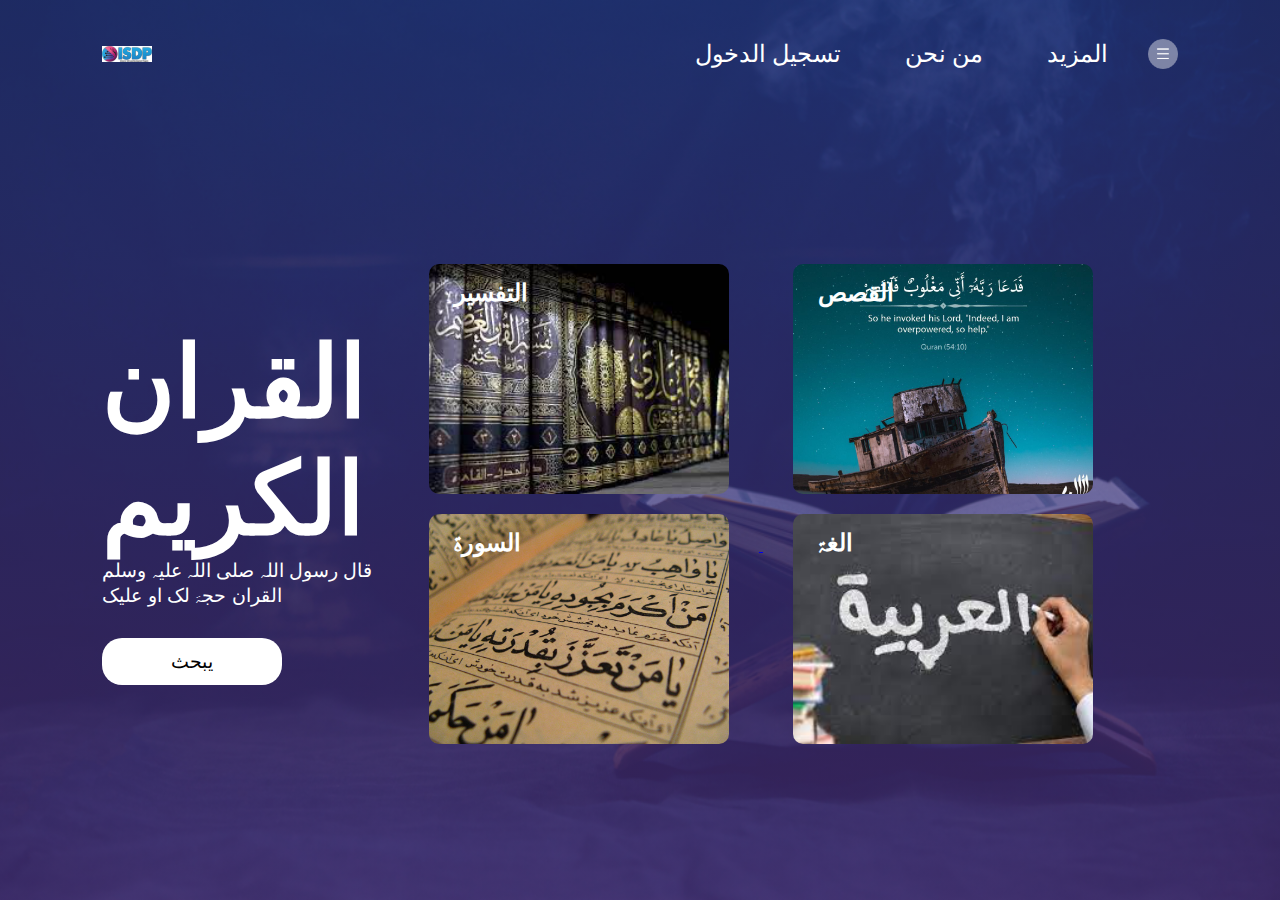
<file: index.html>
<!DOCTYPE html>
<html lang="en">

<head>
    <meta charset="UTF-8">
    <meta name="viewport" content="width=device-width, initial-scale=1.0">
    <title>Project2</title>
    <link rel="stylesheet" href="style.css">
    <link href="https://fonts.googleapis.com/css2?family=Roboto:ital,wght@1,300&display=swap" rel="stylesheet">

</head>

<body>
    <div class="container">
        <div class="navbar">
            <img src="isdp.png" class="logo">
            <nav>
                <ul>
                    <li><a href="" style="font-size: x-large;">تسجیل الدخول</a></li>
                    <li><a href="" style="font-size: x-large;">من نحن</a></li>
                    <li><a href="" style="font-size: x-large;">المزید</a></li>
                </ul>
            </nav>
            <img src="menu.png" class="menu-icon">
        </div>
        <div class="row">
            <div class="col">
                <h1>القران الکریم</h1>
                <p class="small"> قال رسول اللہ صلی اللہ علیہ وسلم القران حجۃ لک او علیک</p>
                <button type="button" style="font-size: larger;">يبحث</button>
            </div>
            <div class="col">
                <div class="card card1">
                    <h5>التفسیر</h5>


                </div>
                <div class="card card2">
                    <h5>القصص</h5>

                </div>
                <a href="sorah.html">
                <div class="card card3">
                    <h5> السورۃ</h5>
                    

                </div>
            </a>
                <div class="card card4">
                    <h5>الغۃ</h5>


                </div>
            </div>
        </div>
    </div>
</body>

</html>
</file>
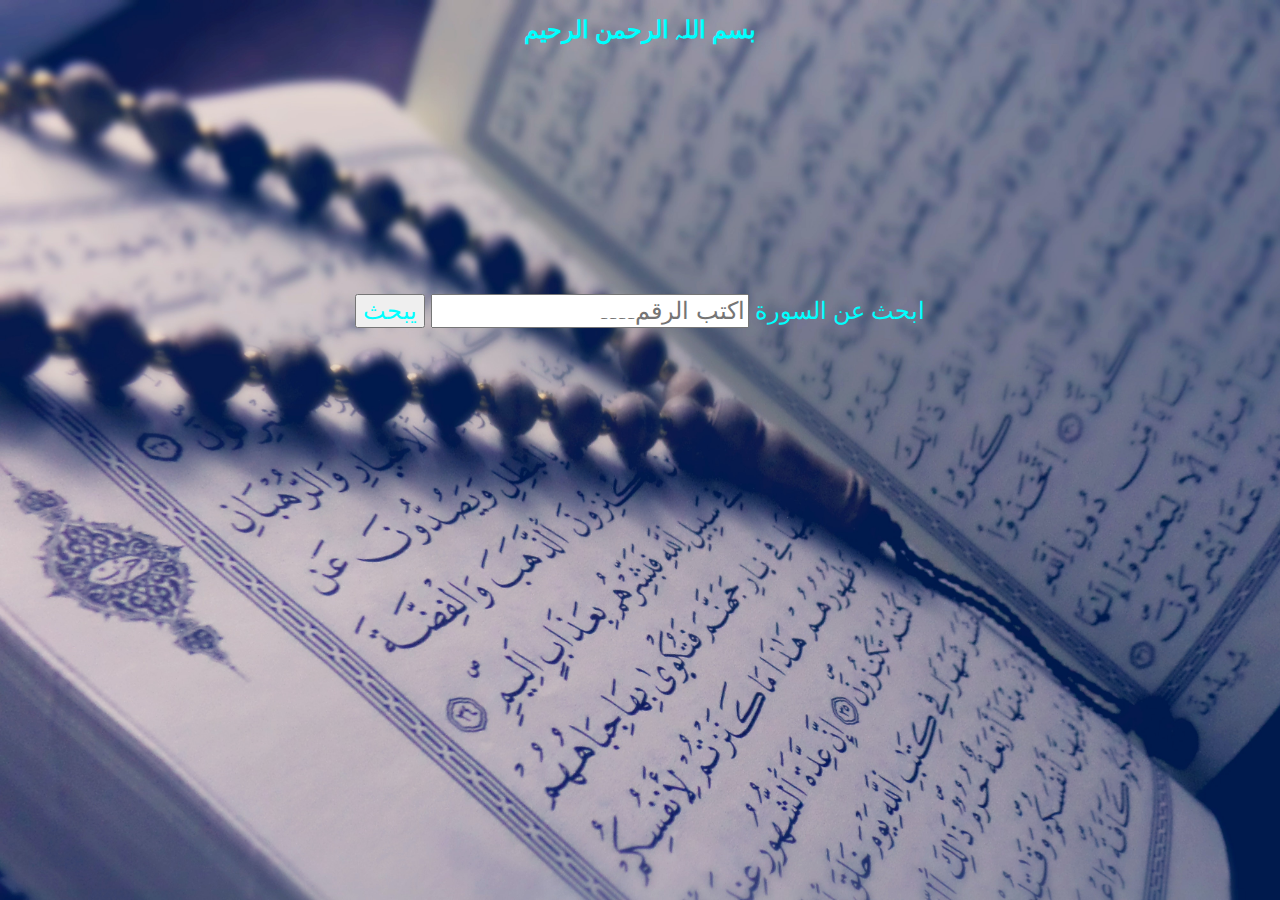
<file: sorah.html>
<!DOCTYPE html>
<html lang="en">
<head>
    <meta charset="UTF-8">
    <meta name="viewport" content="width=device-width, initial-scale=1.0">
    <link rel="stylesheet" href="sorah.css">
    <title>Sorah</title>
</head>
<body>
    <h1 class="title">بسم اللہ الرحمن الرحیم</h1>
<div class="searchbar">
<label for="numbers">ابحث عن السورة</label>
<input type="number" id="numbers" placeholder="اکتب الرقم۔۔۔۔">
<button onclick="numbers()">یبحث</button>
</div>
<h1 id="Print"></h1>







    <script src="sorah.js"></script>
</body>
</html>
</file>
<file: style.css>
*{
margin: 0;
padding: 0;
font-family: 'Roboto', sans-serif;
}
.container{
width: 100%;
height: 100vh;
background-image: linear-gradient(rgba(42, 59, 133, 0.7),rgba(77, 48, 122, 0.7)),url(quran.png);
background-position: center;
background-size: cover;
padding-left: 8%;
padding-right: 8%;
box-sizing: border-box;
}
.navbar{
 height: 12%;
display: flex;
align-items: center;
}
.logo{
width: 50px;
cursor: pointer;
}
.menu-icon{
width: 30px;
 cursor: pointer;
 margin-left: 40px;
}
nav{
flex: 1;
text-align: right;
}
nav ul li{
list-style: none;
display: inline-block;
margin-left: 60px;
}
nav ul li a{
text-decoration: none;
color: #fff;
font-size: 13px;
}
.row{
display: flex;
height: 88%;
align-items: center;
}
.com{
    flex-basis: 50%;
}
h1{
    color: #fff;
    font-size: 100px;
}
p{
color: #fff;
font-size: 20px;
line-height: 25px;
}
button{
width: 180px;
color: #000;
font-size: 12px;
padding: 12px 0;
background: #fff;
border: 0;
border-radius: 20px;
outline: none;
margin-top: 30px ;
}
.card{
width: 300px;
height: 230px;
display: inline-block;
border-radius: 10px;
padding: 15px 25px;
box-sizing: border-box;
cursor: pointer;
margin:10px 30px ;

background-position: center;
background-size: cover;
transition: transform 0.5s;
}
.card1{
    background-image: url(tafseer.png);
}
.card2{
    background-image: url(Stories\ of\ Quran.png);
}
.card3{background-image: url(tarjuma.png);}
.card4{background-image: url(grammmer.jpg);}
.card:hover{
transform: translateY(-10px);
}
.small{
font-size: larger;
font-family: 'Gill Sans', 'Gill Sans MT', Calibri, 'Trebuchet MS', sans-serif;
}
h5{
    font-size: x-large; font-family: Cambria, Cochin, Georgia, Times, 'Times New Roman', serif; color: rgb(254, 255, 255);
}
</file>
<file: sorah.css>
*{
    direction: rtl;
    color: aqua;
    font-size: x-large;
}
body{
    background-image: url(qurans.jpg);
    background-attachment: fixed;
     background-repeat: no-repeat;
     background-size: 100% 100%;
 
}

.title{
    text-align: center;
    color: aqua;
}
.searchbar{
    align-items: center;
    text-align: center;
    margin-top: 250px;
}
#Print{
    text-align: center;
   margin-top: 50px;

  
}
</file>
